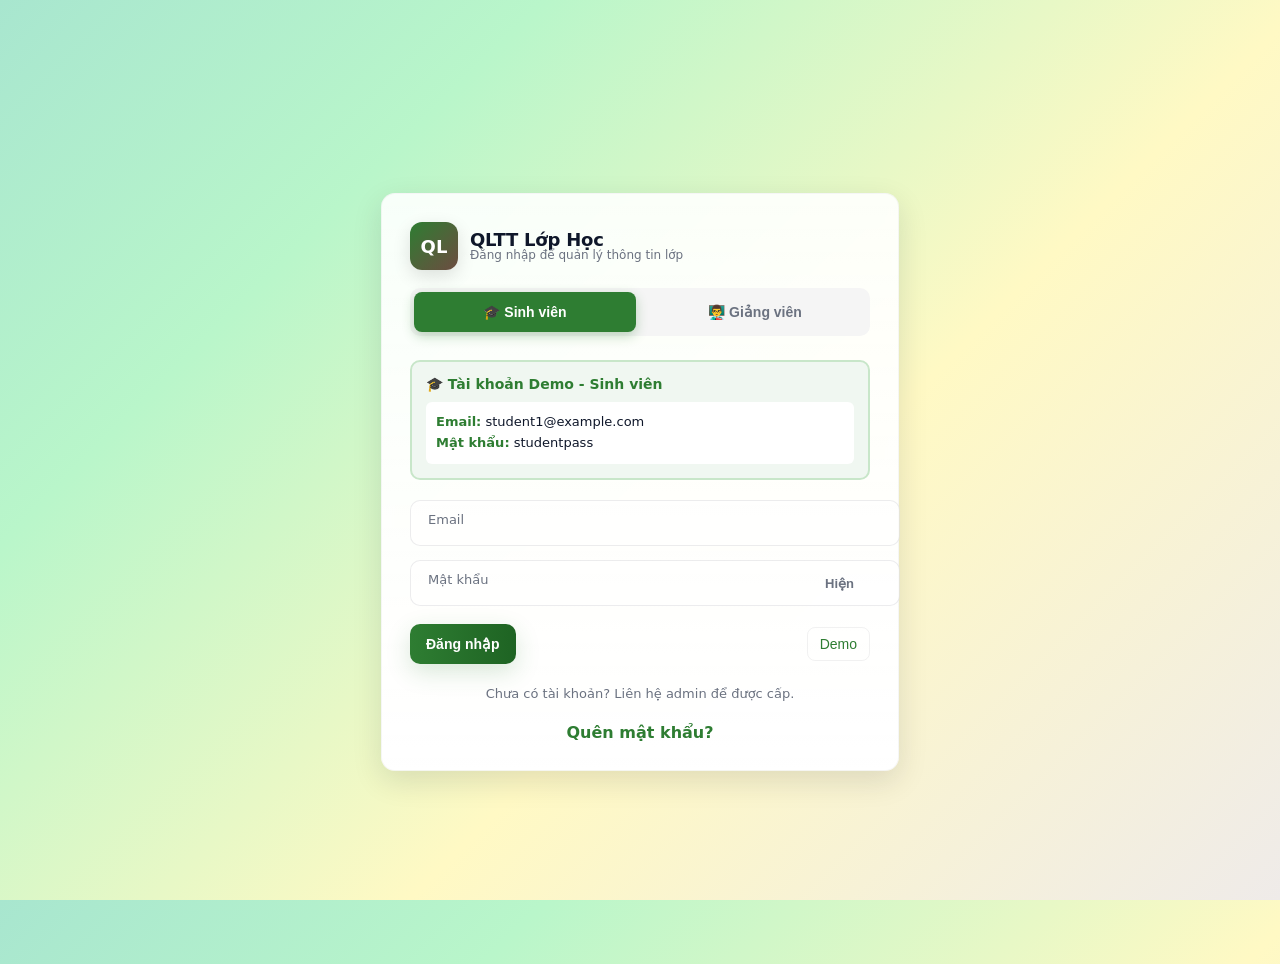
<file: qlilophoc-main/QLTT_LOPHOC-main/index.html>
<!DOCTYPE html>
<html lang="vi">
<head>
  <meta charset="UTF-8">
  <meta name="viewport" content="width=device-width, initial-scale=1.0">
  <title>Sinh viên - QLTT Lớp học</title>
  <link rel="stylesheet" href="student-dashboard.css">
</head>
<body>
  <div class="app">
    <!-- Sidebar -->
    <aside class="sidebar">
      <div class="brand">
        <div class="logo">SV</div>
        <div class="brand-text">
          <h1>QLTT Lớp học</h1>
          <p>Quản lý sinh viên</p>
        </div>
      </div>

      <nav class="nav-menu">
        <button class="nav-item active" data-section="dashboard">
          <span>📊</span> Tổng quan
        </button>
        <button class="nav-item" data-section="schedule">
          <span>📅</span> Lịch học
        </button>
        <button class="nav-item" data-section="grades">
          <span>📝</span> Điểm số
        </button>
        <button class="nav-item" data-section="attendance">
          <span>✓</span> Điểm danh
        </button>
        <button class="nav-item" data-section="documents">
          <span>📄</span> Tài liệu
        </button>
        <button class="nav-item" data-section="settings">
          <span>⚙️</span> Cài đặt
        </button>
      </nav>

      <div class="profile-section">
        <div class="profile-info">
          <div class="avatar" id="studentAvatar">
            <img id="avatarImg" src="" alt="" style="display:none">
            <div id="avatarPlaceholder">SV</div>
          </div>
          <div>
            <div class="profile-name" id="studentName">Sinh viên</div>
            <div class="profile-role" id="studentRole">Sinh viên</div>
          </div>
        </div>
        <button class="logout-btn" id="logoutBtn" type="button">Đăng xuất</button>
      </div>
    </aside>

    <!-- Main Content -->
    <main class="main-content">
      <!-- Dashboard Section -->
      <section id="dashboard-section" class="content-section active">
        <div class="header">
          <h2>Tổng quan</h2>
          <p>Chào mừng trở lại, xem thông tin học tập của bạn</p>
        </div>

        <div class="stats-grid">
          <div class="stat-card">
            <div class="stat-value" id="avgGrade">8.5</div>
            <div class="stat-label">Điểm trung bình</div>
          </div>
          <div class="stat-card">
            <div class="stat-value" id="totalCredits">24</div>
            <div class="stat-label">Tín chỉ đã học</div>
          </div>
          <div class="stat-card">
            <div class="stat-value" id="attendanceRate">92.5%</div>
            <div class="stat-label">Tỷ lệ chuyên cần</div>
          </div>
          <div class="stat-card">
            <div class="stat-value" id="totalClasses">6</div>
            <div class="stat-label">Môn học</div>
          </div>
        </div>

        <div class="card">
          <div class="card-header">
            <h3 class="card-title">Hoạt động gần đây</h3>
          </div>
          <div id="recentActivities">
            <div class="activity-item">
              <div class="activity-text">Thông báo: Lịch thi học kỳ</div>
              <div class="activity-time">1 giờ trước</div>
            </div>
            <div class="activity-item">
              <div class="activity-text">Giảng viên cập nhật điểm</div>
              <div class="activity-time">Hôm qua</div>
            </div>
            <div class="activity-item">
              <div class="activity-text">Tài liệu mới: Bài giảng Chương 3</div>
              <div class="activity-time">2 ngày trước</div>
            </div>
          </div>
        </div>

        <div class="card">
          <div class="card-header">
            <h3 class="card-title">Lịch học hôm nay</h3>
          </div>
          <div id="todaySchedule">
            <div class="schedule-item">
              <div class="schedule-title">Lập trình Web</div>
              <div class="schedule-meta">
                <span>⏰ 08:00 - 10:00</span>
                <span>📍 Phòng A101</span>
                <span>👨‍🏫 TS. Nguyễn Văn Giảng</span>
              </div>
            </div>
            <div class="schedule-item">
              <div class="schedule-title">Cơ sở dữ liệu</div>
              <div class="schedule-meta">
                <span>⏰ 13:00 - 15:00</span>
                <span>📍 Phòng B205</span>
                <span>👨‍🏫 TS. Trần Thị Hoa</span>
              </div>
            </div>
          </div>
        </div>
      </section>

      <!-- Schedule Section -->
      <section id="schedule-section" class="content-section">
        <div class="header">
          <h2>Lịch học</h2>
          <p>Xem lịch học theo tuần</p>
        </div>

        <div class="card">
          <div class="card-header">
            <h3 class="card-title">Tuần này</h3>
            <button class="btn btn-primary" onclick="window.location.href='schedule.html'">📅 Xem lịch đầy đủ</button>
          </div>
          <div id="weekSchedule">
            <div class="schedule-item">
              <div class="schedule-title">Lập trình Web</div>
              <div class="schedule-meta">
                <span>📅 Thứ 2</span>
                <span>⏰ 08:00 - 10:00</span>
                <span>📍 Phòng A101</span>
              </div>
            </div>
            <div class="schedule-item">
              <div class="schedule-title">Cơ sở dữ liệu</div>
              <div class="schedule-meta">
                <span>📅 Thứ 2</span>
                <span>⏰ 13:00 - 15:00</span>
                <span>📍 Phòng B205</span>
              </div>
            </div>
            <div class="schedule-item">
              <div class="schedule-title">Mạng máy tính</div>
              <div class="schedule-meta">
                <span>📅 Thứ 3</span>
                <span>⏰ 08:00 - 10:00</span>
                <span>📍 Phòng C301</span>
              </div>
            </div>
          </div>
        </div>
      </section>

      <!-- Grades Section -->
      <section id="grades-section" class="content-section">
        <div class="header">
          <h2>Điểm số</h2>
          <p>Xem điểm số và kết quả học tập</p>
        </div>

        <div class="card">
          <div class="card-header">
            <h3 class="card-title">Điểm số các môn</h3>
            <button class="btn btn-primary" onclick="window.location.href='grades.html'">📊 Xem chi tiết</button>
          </div>
          <div class="grades-list">
            <div class="grade-item">
              <div class="grade-info">
                <h4>Lập trình Web</h4>
                <p>Học kỳ 2 - 2024</p>
              </div>
              <div class="grade-value">8.6</div>
            </div>
            <div class="grade-item">
              <div class="grade-info">
                <h4>Cơ sở dữ liệu</h4>
                <p>Học kỳ 2 - 2024</p>
              </div>
              <div class="grade-value">8.5</div>
            </div>
            <div class="grade-item">
              <div class="grade-info">
                <h4>Mạng máy tính</h4>
                <p>Học kỳ 2 - 2024</p>
              </div>
              <div class="grade-value">7.8</div>
            </div>
          </div>
        </div>

        <div class="stats-grid">
          <div class="stat-card">
            <div class="stat-value">8.5</div>
            <div class="stat-label">Điểm TB chung</div>
          </div>
          <div class="stat-card">
            <div class="stat-value">5</div>
            <div class="stat-label">Môn đã qua</div>
          </div>
          <div class="stat-card">
            <div class="stat-value">2</div>
            <div class="stat-label">Môn xuất sắc</div>
          </div>
        </div>
      </section>

      <!-- Attendance Section -->
      <section id="attendance-section" class="content-section">
        <div class="header">
          <h2>Điểm danh</h2>
          <p>Theo dõi chuyên cần của bạn</p>
        </div>

        <div class="card">
          <div class="card-header">
            <h3 class="card-title">Tình hình chuyên cần</h3>
            <button class="btn btn-primary" onclick="window.location.href='attendance.html'">📋 Xem chi tiết</button>
          </div>
          
          <div class="stats-grid">
            <div class="stat-card">
              <div class="stat-value">92.5%</div>
              <div class="stat-label">Tỷ lệ chuyên cần</div>
            </div>
            <div class="stat-card">
              <div class="stat-value">44</div>
              <div class="stat-label">Buổi có mặt</div>
            </div>
            <div class="stat-card">
              <div class="stat-value">4</div>
              <div class="stat-label">Buổi vắng mặt</div>
            </div>
          </div>

          <div style="margin-top: 20px;">
            <h4 style="margin-bottom: 12px;">Chi tiết theo môn</h4>
            <div class="grades-list">
              <div class="grade-item">
                <div class="grade-info">
                  <h4>Lập trình Web</h4>
                  <p>12 buổi có mặt / 13 buổi</p>
                </div>
                <span class="badge badge-success">92%</span>
              </div>
              <div class="grade-item">
                <div class="grade-info">
                  <h4>Cơ sở dữ liệu</h4>
                  <p>11 buổi có mặt / 12 buổi</p>
                </div>
                <span class="badge badge-success">92%</span>
              </div>
              <div class="grade-item">
                <div class="grade-info">
                  <h4>Mạng máy tính</h4>
                  <p>10 buổi có mặt / 11 buổi</p>
                </div>
                <span class="badge badge-warning">91%</span>
              </div>
            </div>
          </div>
        </div>
      </section>

      <!-- Documents Section -->
      <section id="documents-section" class="content-section">
        <div class="header">
          <h2>Tài liệu</h2>
          <p>Tài liệu học tập từ giảng viên</p>
        </div>

        <div class="card">
          <div class="card-header">
            <h3 class="card-title">Tài liệu mới nhất</h3>
          </div>
          <div class="grades-list">
            <div class="grade-item">
              <div class="grade-info">
                <h4>📚 Bài giảng Chương 1 - Lập trình Web</h4>
                <p>TS. Nguyễn Văn Giảng • 15/01/2025</p>
              </div>
              <button class="btn btn-primary">Xem</button>
            </div>
            <div class="grade-item">
              <div class="grade-info">
                <h4>📝 Bài tập tuần 1 - Lập trình Web</h4>
                <p>TS. Nguyễn Văn Giảng • 16/01/2025</p>
              </div>
              <button class="btn btn-primary">Xem</button>
            </div>
            <div class="grade-item">
              <div class="grade-info">
                <h4>📋 Đề cương môn Cơ sở dữ liệu</h4>
                <p>TS. Trần Thị Hoa • 10/01/2025</p>
              </div>
              <button class="btn btn-primary">Xem</button>
            </div>
          </div>
        </div>
      </section>

      <!-- Settings Section -->
      <section id="settings-section" class="content-section">
        <div class="header">
          <h2>Cài đặt</h2>
          <p>Quản lý thông tin cá nhân</p>
        </div>

        <div class="card">
          <div class="card-header">
            <h3 class="card-title">Thông tin cá nhân</h3>
            <button class="btn btn-primary" id="editProfileBtn">✏️ Chỉnh sửa</button>
          </div>
          <div style="display: flex; gap: 20px; flex-wrap: wrap;">
            <div style="flex: 1; min-width: 250px;">
              <div class="form-group">
                <label>Họ tên</label>
                <div style="padding: 12px; background: #f9f9f9; border-radius: 8px;" id="displayName">Nguyễn Văn An</div>
              </div>
              <div class="form-group">
                <label>Email</label>
                <div style="padding: 12px; background: #f9f9f9; border-radius: 8px;" id="displayEmail">student1@example.com</div>
              </div>
              <div class="form-group">
                <label>Số điện thoại</label>
                <div style="padding: 12px; background: #f9f9f9; border-radius: 8px;" id="displayPhone">Chưa cập nhật</div>
              </div>
            </div>
            <div style="flex: 1; min-width: 250px;">
              <div class="form-group">
                <label>Địa chỉ</label>
                <div style="padding: 12px; background: #f9f9f9; border-radius: 8px;" id="displayAddress">Chưa cập nhật</div>
              </div>
              <div class="form-group">
                <label>Lớp</label>
                <div style="padding: 12px; background: #f9f9f9; border-radius: 8px;">CNTT-K20A</div>
              </div>
            </div>
          </div>
        </div>

        <div class="card">
          <div class="card-header">
            <h3 class="card-title">Bảo mật</h3>
          </div>
          <button class="btn btn-primary" id="changePasswordBtn">🔒 Đổi mật khẩu</button>
        </div>
      </section>
    </main>
  </div>

  <!-- Profile Modal -->
  <div id="profileModal" class="modal">
    <div class="modal-content">
      <div class="modal-header">
        <h3>Chỉnh sửa hồ sơ</h3>
        <button class="close-btn" data-modal="profileModal">&times;</button>
      </div>
      <div class="modal-body">
        <div style="text-align: center; margin-bottom: 20px;">
          <div id="modalAvatar" style="width: 96px; height: 96px; border-radius: 50%; background: var(--primary); margin: 0 auto; display: flex; align-items: center; justify-content: center; color: white; font-size: 36px; font-weight: 700; overflow: hidden;">
            <img id="modalAvatarImg" src="" alt="" style="width: 100%; height: 100%; object-fit: cover; display: none;">
            <div id="modalAvatarPlaceholder">SV</div>
          </div>
          <div style="margin-top: 12px;">
            <label for="avatarInput" class="btn btn-secondary" style="cursor: pointer;">Chọn ảnh</label>
            <button class="btn btn-secondary" id="removeAvatarBtn">Xóa ảnh</button>
            <input type="file" id="avatarInput" accept="image/*" style="display: none;">
          </div>
        </div>
        <div class="form-group">
          <label>Họ tên</label>
          <input type="text" id="modalName" class="form-input">
        </div>
        <div class="form-group">
          <label>Email</label>
          <input type="email" id="modalEmail" class="form-input" readonly>
        </div>
        <div class="form-group">
          <label>Số điện thoại</label>
          <input type="tel" id="modalPhone" class="form-input">
        </div>
        <div class="form-group">
          <label>Địa chỉ</label>
          <input type="text" id="modalAddress" class="form-input">
        </div>
      </div>
      <div class="modal-footer">
        <button class="btn btn-secondary" data-modal="profileModal">Hủy</button>
        <button class="btn btn-primary" id="saveProfileBtn">Lưu</button>
      </div>
    </div>
  </div>

  <!-- Change Password Modal -->
  <div id="passwordModal" class="modal">
    <div class="modal-content">
      <div class="modal-header">
        <h3>Đổi mật khẩu</h3>
        <button class="close-btn" data-modal="passwordModal">&times;</button>
      </div>
      <div class="modal-body">
        <div class="form-group">
          <label>Mật khẩu hiện tại</label>
          <input type="password" id="currentPassword" class="form-input">
        </div>
        <div class="form-group">
          <label>Mật khẩu mới</label>
          <input type="password" id="newPassword" class="form-input" minlength="8">
        </div>
        <div class="form-group">
          <label>Xác nhận mật khẩu mới</label>
          <input type="password" id="confirmPassword" class="form-input" minlength="8">
        </div>
        <div id="passwordError" style="color: var(--danger); font-size: 14px; display: none;"></div>
      </div>
      <div class="modal-footer">
        <button class="btn btn-secondary" data-modal="passwordModal">Hủy</button>
        <button class="btn btn-primary" id="savePasswordBtn">Cập nhật</button>
      </div>
    </div>
  </div>

  <script src="student-dashboard.js"></script>
</body>
</html>
</file>
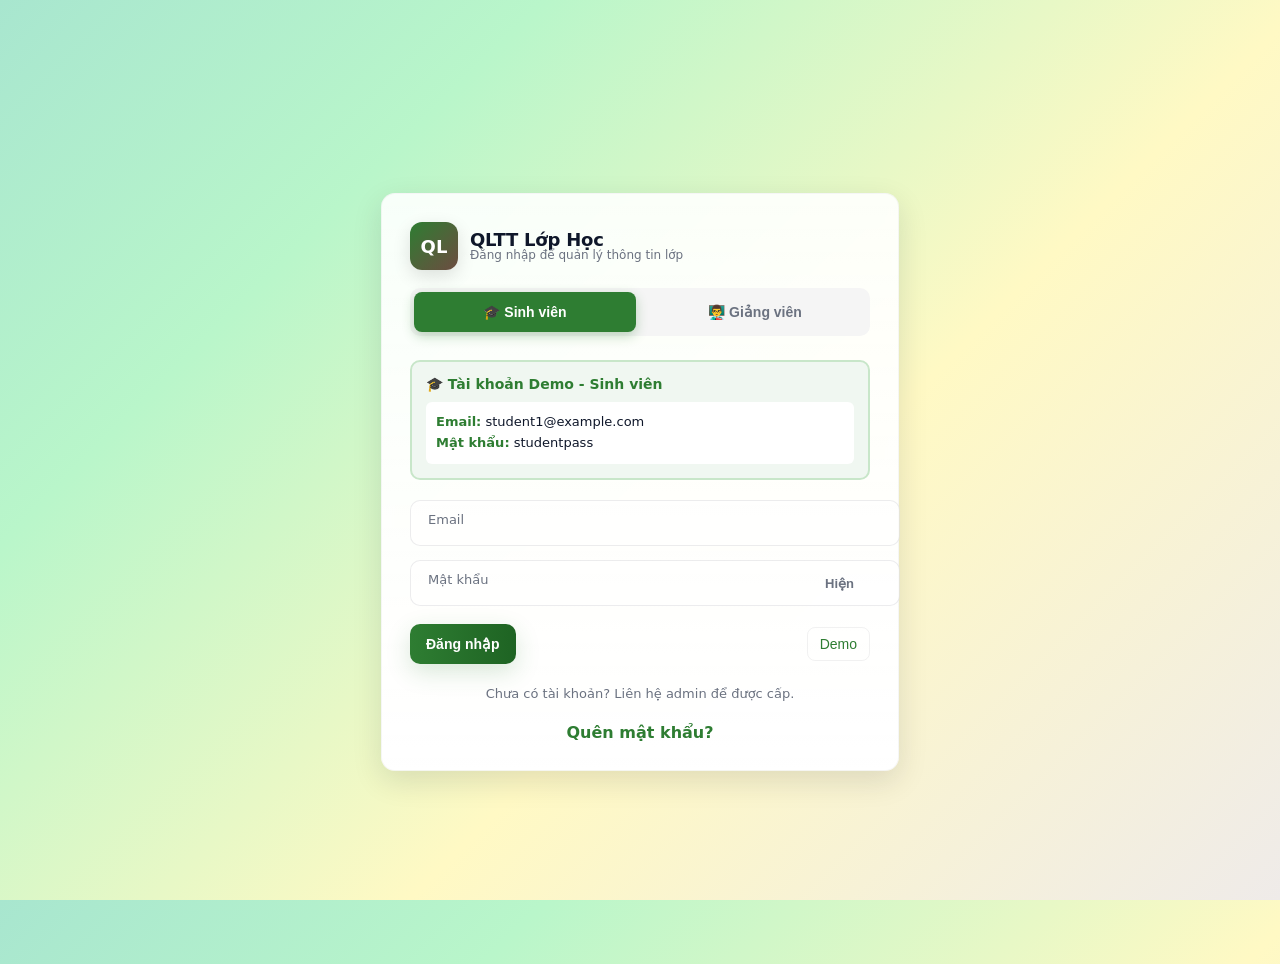
<file: qlilophoc-main/QLTT_LOPHOC-main/login.html>
<!doctype html>
<html lang="vi">
<head>
  <meta charset="utf-8" />
  <meta name="viewport" content="width=device-width,initial-scale=1" />
  <title>Đăng nhập - QLTT_LopHoc</title>
  <link rel="stylesheet" href="login.css">
</head>
<body>
  <div class="wrap">
    <main class="card" role="main" aria-labelledby="signin-title">
      <div class="header">
        <div class="logo" aria-hidden="true">QL</div>
        <div class="brand">
          <h1 id="signin-title">QLTT Lớp Học</h1>
          <p>Đăng nhập để quản lý thông tin lớp</p>
        </div>
      </div>

      <!-- Role Selector -->
      <div class="role-tabs">
        <button type="button" class="role-tab active" data-role="student">
          🎓 Sinh viên
        </button>
        <button type="button" class="role-tab" data-role="teacher">
          👨‍🏫 Giảng viên
        </button>
      </div>

      <!-- Demo Info Box -->
      <div class="demo-info" id="demoInfo">
        <h3>🎓 Tài khoản Demo - Sinh viên</h3>
        <div class="demo-credentials">
          <div><strong>Email:</strong> student1@example.com</div>
          <div><strong>Mật khẩu:</strong> studentpass</div>
        </div>
      </div>

      <form id="loginForm" novalidate>
        <div class="field">
          <input id="email" name="email" type="email" placeholder=" " autocomplete="username" required>
          <label for="email">Email</label>
          <div id="emailErr" class="error" aria-live="polite"></div>
        </div>

        <div class="field" style="position:relative;">
          <input id="password" name="password" type="password" placeholder=" " autocomplete="current-password" required minlength="8">
          <label for="password">Mật khẩu</label>
          <button id="pwdToggle" type="button" aria-label="Hiển thị mật khẩu" aria-pressed="false">
            Hiện
          </button>
          <div id="pwdErr" class="error" aria-live="polite"></div>
        </div>

        <div class="actions">
          <button type="submit" class="btn" id="submitBtn">Đăng nhập</button>
          <button type="button" class="btn secondary" id="demoBtn" title="Sử dụng tài khoản demo">Demo</button>
        </div>

        <div class="note">
          Chưa có tài khoản? Liên hệ admin để được cấp.
        </div>

        <div style="text-align:center; margin-top:8px;">
          <a href="#" id="forgotLink" style="color:var(--accent); font-weight:600; text-decoration:none;">Quên mật khẩu?</a>
        </div>
      </form>
    </main>
  </div>

  <!-- Forgot Password Modal -->
  <div id="forgotModal" aria-hidden="true" class="forgot-modal" role="dialog" aria-labelledby="fp-title">
    <div class="forgot-card" role="document">
      <h2 id="fp-title">Yêu cầu đặt lại mật khẩu</h2>
      <p>Nhập email để nhận liên kết đặt lại mật khẩu (demo frontend).</p>
      <div style="display:flex; gap:8px; margin-bottom:8px;">
        <input id="fpEmail" type="email" placeholder="Email" style="flex:1; padding:10px 12px; border-radius:8px; border:1px solid rgba(16,24,40,0.08);">
        <button id="fpSend" class="btn" style="padding:10px 12px;">Gửi</button>
      </div>
      <div id="fpMsg" class="help" aria-live="polite"></div>
      <div style="display:flex; justify-content:flex-end; gap:8px; margin-top:12px;">
        <button id="fpClose" class="btn secondary">Đóng</button>
      </div>
    </div>
  </div>

  <div id="toast" class="toast" role="status" aria-live="polite"></div>

  <script src="login.js"></script>
  <!-- Thêm trước <script src="login.js"></script> -->
<script src="assets/js/api.js"></script>
<script src="login.js"></script>
</body>
</html>
</file>
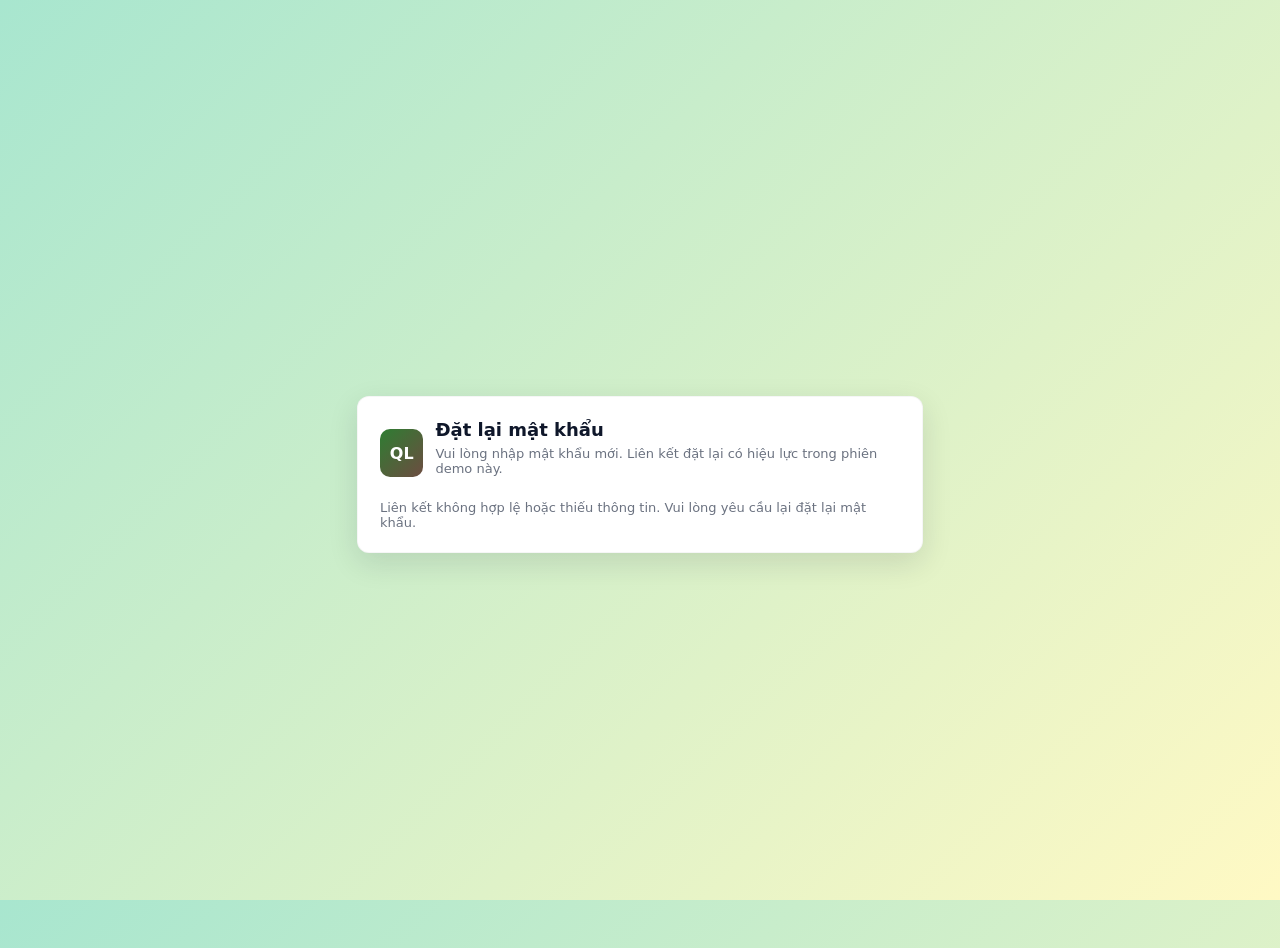
<file: qlilophoc-main/QLTT_LOPHOC-main/reset.html>
<!doctype html>
<html lang="vi">
<head>
  <meta charset="utf-8" />
  <meta name="viewport" content="width=device-width,initial-scale=1" />
  <title>Đặt lại mật khẩu - QLTT_LopHoc</title>
  <style>
    :root{
      --bg-1:#a8e6cf; --accent:#2e7d32; --muted:#6b7280; --danger:#e15858; --card:#fff;
      --radius:12px; --shadow: 0 10px 30px rgba(16,24,40,0.12);
    }
    html,body{ height:100%; margin:0; font-family:Inter, system-ui, Arial; background:linear-gradient(135deg,#a8e6cf,#fff9c4); color:#0f172a; }
    .wrap{ min-height:100vh; display:flex; align-items:center; justify-content:center; padding:24px; }
    .card{ width:100%; max-width:520px; background:var(--card); border-radius:var(--radius); padding:22px; box-shadow:var(--shadow); border:1px solid rgba(16,24,40,0.04);}
    h1{ margin:0 0 6px 0; font-size:18px; }
    p{ margin:0 0 12px 0; color:var(--muted); font-size:13px; }
    .field{ margin-bottom:12px; }
    input{ width:100%; padding:12px 10px; border-radius:10px; border:1px solid rgba(16,24,40,0.08); }
    .btn{ padding:10px 14px; border-radius:10px; background:linear-gradient(90deg,var(--accent),#1b5e20); color:#fff; border:none; cursor:pointer; }
    .btn.secondary{ background:transparent; color:var(--muted); border:1px solid rgba(16,24,40,0.06); }
    .error{ color:var(--danger); font-size:13px; margin-top:6px; }
    .help{ color:var(--muted); font-size:13px; }
    .toast{ position:fixed; left:50%; transform:translateX(-50%); bottom:24px; background:rgba(0,0,0,0.85); color:#fff; padding:8px 12px; border-radius:10px; display:none; }
    .toast.show{ display:block; }
  </style>
</head>
<body>
  <div class="wrap">
    <main class="card" role="main" aria-labelledby="reset-title">
      <div style="display:flex; gap:12px; align-items:center; margin-bottom:12px;">
        <div style="width:48px;height:48px;border-radius:10px;background:linear-gradient(135deg,var(--accent),#6d4c41);display:flex;align-items:center;justify-content:center;color:#fff;font-weight:700;">QL</div>
        <div>
          <h1 id="reset-title">Đặt lại mật khẩu</h1>
          <p id="subText">Vui lòng nhập mật khẩu mới. Liên kết đặt lại có hiệu lực trong phiên demo này.</p>
        </div>
      </div>

      <div id="status" class="help" aria-live="polite"></div>

      <form id="resetForm" style="margin-top:10px;">
        <div class="field">
          <label for="newPwd" style="display:block;margin-bottom:6px;">Mật khẩu mới</label>
          <input id="newPwd" type="password" autocomplete="new-password" required minlength="8">
        </div>
        <div class="field">
          <label for="confirmPwd" style="display:block;margin-bottom:6px;">Xác nhận mật khẩu</label>
          <input id="confirmPwd" type="password" autocomplete="new-password" required minlength="8">
          <div id="pwdErr" class="error" aria-live="polite"></div>
        </div>

        <div style="display:flex; gap:10px; justify-content:space-between; margin-top:8px;">
          <button type="submit" class="btn">Đặt lại mật khẩu</button>
          <button type="button" id="backLogin" class="btn secondary">Quay về đăng nhập</button>
        </div>
      </form>
    </main>
  </div>

  <div id="toast" class="toast" role="status" aria-live="polite"></div>

  <script>
    (function(){
      const params = new URLSearchParams(location.search);
      const token = params.get('token') || '';
      const email = params.get('email') || '';
      const status = document.getElementById('status');
      const form = document.getElementById('resetForm');
      const newPwd = document.getElementById('newPwd');
      const confirmPwd = document.getElementById('confirmPwd');
      const pwdErr = document.getElementById('pwdErr');
      const toast = document.getElementById('toast');
      const backLogin = document.getElementById('backLogin');

      function showToast(t, time=2200){ toast.textContent = t; toast.classList.add('show'); clearTimeout(toast._t); toast._t = setTimeout(()=> toast.classList.remove('show'), time); }

      if(!token || !email){
        status.textContent = 'Liên kết không hợp lệ hoặc thiếu thông tin. Vui lòng yêu cầu lại đặt lại mật khẩu.';
        form.style.display = 'none';
      } else {
        // verify token against localStorage (frontend demo)
        const stored = localStorage.getItem('resetToken::' + email.toLowerCase());
        let ok = false;
        try{
          if(stored){
            const obj = JSON.parse(stored);
            if(obj && obj.token === token) ok = true;
          }
        } catch(e){ /* ignore */ }

        if(!ok){
          status.innerHTML = 'Token không hợp lệ hoặc đã hết hạn (demo). Vui lòng thực hiện lại yêu cầu đặt lại.';
          form.style.display = 'none';
        } else {
          status.textContent = 'Liên kết hợp lệ cho ' + email + '. Vui lòng nhập mật khẩu mới.';
        }
      }

      function validatePasswords(){
        pwdErr.textContent = '';
        const a = newPwd.value || '';
        const b = confirmPwd.value || '';
        if(a.length < 8) { pwdErr.textContent = 'Mật khẩu phải có ít nhất 8 ký tự.'; return false; }
        if(a !== b){ pwdErr.textContent = 'Mật khẩu xác nhận không khớp.'; return false; }
        return true;
      }

      form.addEventListener('submit', (e)=>{
        e.preventDefault();
        if(!validatePasswords()) return;
        // simulate reset request
        showToast('Đang đặt lại mật khẩu...', 1200);
        setTimeout(()=>{
          // frontend-demo: remove stored token and optionally mark password changed
          localStorage.removeItem('resetToken::' + email.toLowerCase());
          // optionally store a flag that password was changed
          localStorage.setItem('pwChanged::' + email.toLowerCase(), Date.now());
          showToast('Đặt lại mật khẩu thành công', 1500);
          setTimeout(()=> location.href = './login.html', 900);
        }, 900);
      });

      backLogin.addEventListener('click', ()=> location.href = './login.html');

      [newPwd, confirmPwd].forEach(inp => inp.addEventListener('input', ()=> { pwdErr.textContent=''; }));
    })();
  </script>
</body>
</html>
</file>
<file: qlilophoc-main/QLTT_LOPHOC-main/student-dashboard.css>
* {
  margin: 0;
  padding: 0;
  box-sizing: border-box;
}

:root {
  --primary: #2e7d32;
  --primary-dark: #1b5e20;
  --secondary: #4caf50;
  --accent: #66bb6a;
  --bg: #f5f5f5;
  --card: #ffffff;
  --text: #212121;
  --text-secondary: #757575;
  --border: #e0e0e0;
  --danger: #f44336;
  --warning: #ff9800;
  --info: #2196f3;
  --success: #4caf50;
  --shadow: 0 2px 8px rgba(0,0,0,0.1);
}

body {
  font-family: 'Segoe UI', Tahoma, Geneva, Verdana, sans-serif;
  background: var(--bg);
  color: var(--text);
  line-height: 1.6;
}

.app {
  display: flex;
  min-height: 100vh;
}

/* Sidebar */
.sidebar {
  width: 260px;
  background: var(--card);
  border-right: 1px solid var(--border);
  padding: 20px;
  display: flex;
  flex-direction: column;
  position: fixed;
  height: 100vh;
  overflow-y: auto;
  z-index: 100;
}

.brand {
  display: flex;
  align-items: center;
  gap: 12px;
  margin-bottom: 30px;
  padding-bottom: 20px;
  border-bottom: 1px solid var(--border);
}

.logo {
  width: 48px;
  height: 48px;
  background: linear-gradient(135deg, var(--primary), var(--primary-dark));
  border-radius: 12px;
  display: flex;
  align-items: center;
  justify-content: center;
  color: white;
  font-weight: 700;
  font-size: 20px;
  flex-shrink: 0;
}

.brand-text h1 {
  font-size: 18px;
  color: var(--text);
  margin-bottom: 4px;
}

.brand-text p {
  font-size: 12px;
  color: var(--text-secondary);
}

.nav-menu {
  flex: 1;
  display: flex;
  flex-direction: column;
  gap: 4px;
}

.nav-item {
  padding: 12px 16px;
  border-radius: 8px;
  cursor: pointer;
  transition: all 0.2s;
  display: flex;
  align-items: center;
  gap: 10px;
  background: transparent;
  border: none;
  width: 100%;
  text-align: left;
  font-size: 14px;
  color: var(--text);
  font-weight: 500;
}

.nav-item:hover {
  background: #f5f5f5;
}

.nav-item.active {
  background: var(--primary);
  color: white;
}

.nav-item span {
  font-size: 18px;
}

.profile-section {
  padding: 16px;
  background: #f9f9f9;
  border-radius: 12px;
  margin-top: 20px;
}

.profile-info {
  display: flex;
  align-items: center;
  gap: 12px;
  margin-bottom: 12px;
}

.avatar {
  width: 44px;
  height: 44px;
  border-radius: 50%;
  background: var(--primary);
  display: flex;
  align-items: center;
  justify-content: center;
  color: white;
  font-weight: 600;
  font-size: 16px;
  flex-shrink: 0;
  overflow: hidden;
}

.avatar img {
  width: 100%;
  height: 100%;
  object-fit: cover;
}

.profile-name {
  font-weight: 600;
  font-size: 14px;
  color: var(--text);
}

.profile-role {
  font-size: 12px;
  color: var(--text-secondary);
}

.logout-btn {
  width: 100%;
  padding: 10px;
  background: var(--danger);
  color: white;
  border: none;
  border-radius: 8px;
  cursor: pointer;
  font-size: 14px;
  font-weight: 600;
  transition: background 0.2s;
  font-family: inherit;
}

.logout-btn:hover {
  background: #d32f2f;
  transform: translateY(-2px);
  box-shadow: 0 4px 12px rgba(244, 67, 54, 0.3);
}

/* Main Content */
.main-content {
  flex: 1;
  margin-left: 260px;
  padding: 30px;
  min-height: 100vh;
}

.content-section {
  display: none;
}

.content-section.active {
  display: block;
}

.header {
  background: var(--card);
  padding: 20px 30px;
  border-radius: 12px;
  margin-bottom: 30px;
  box-shadow: var(--shadow);
}

.header h2 {
  font-size: 28px;
  margin-bottom: 8px;
  color: var(--text);
}

.header p {
  color: var(--text-secondary);
  font-size: 14px;
}

/* Cards */
.card {
  background: var(--card);
  border-radius: 12px;
  padding: 24px;
  box-shadow: var(--shadow);
  margin-bottom: 20px;
}

.card-header {
  display: flex;
  justify-content: space-between;
  align-items: center;
  margin-bottom: 20px;
  flex-wrap: wrap;
  gap: 12px;
}

.card-title {
  font-size: 18px;
  font-weight: 600;
  color: var(--text);
}

/* Stats Grid */
.stats-grid {
  display: grid;
  grid-template-columns: repeat(auto-fit, minmax(200px, 1fr));
  gap: 20px;
  margin-bottom: 30px;
}

.stat-card {
  background: var(--card);
  padding: 24px;
  border-radius: 12px;
  box-shadow: var(--shadow);
  border-left: 4px solid var(--primary);
  transition: transform 0.2s;
}

.stat-card:hover {
  transform: translateY(-4px);
}

.stat-value {
  font-size: 36px;
  font-weight: 700;
  color: var(--primary);
  margin-bottom: 8px;
}

.stat-label {
  font-size: 14px;
  color: var(--text-secondary);
}

/* Activity Items */
.activity-item {
  padding: 12px 0;
  border-bottom: 1px solid var(--border);
  display: flex;
  justify-content: space-between;
  align-items: center;
}

.activity-item:last-child {
  border-bottom: none;
}

.activity-text {
  color: var(--text);
  font-size: 14px;
}

.activity-time {
  color: var(--text-secondary);
  font-size: 12px;
}

/* Schedule Items */
.schedule-item {
  padding: 16px;
  background: #f9f9f9;
  border-radius: 8px;
  margin-bottom: 12px;
  border-left: 4px solid var(--primary);
  transition: transform 0.2s;
}

.schedule-item:hover {
  transform: translateX(4px);
  background: #f0f7f1;
}

.schedule-title {
  font-weight: 600;
  font-size: 16px;
  margin-bottom: 8px;
  color: var(--text);
}

.schedule-meta {
  font-size: 12px;
  color: var(--text-secondary);
  display: flex;
  gap: 16px;
}

/* Grades Table */
.grades-list {
  display: flex;
  flex-direction: column;
  gap: 12px;
}

.grade-item {
  padding: 16px;
  background: #f9f9f9;
  border-radius: 8px;
  display: flex;
  justify-content: space-between;
  align-items: center;
  transition: transform 0.2s;
}

.grade-item:hover {
  transform: translateX(4px);
  background: #f0f7f1;
}

.grade-info h4 {
  font-size: 16px;
  color: var(--text);
  margin-bottom: 4px;
}

.grade-info p {
  font-size: 12px;
  color: var(--text-secondary);
}

.grade-value {
  font-size: 28px;
  font-weight: 700;
  color: var(--primary);
}

/* Badges */
.badge {
  display: inline-block;
  padding: 4px 12px;
  border-radius: 12px;
  font-size: 12px;
  font-weight: 600;
}

.badge-success {
  background: #e8f5e9;
  color: var(--success);
}

.badge-danger {
  background: #ffebee;
  color: var(--danger);
}

.badge-warning {
  background: #fff3e0;
  color: var(--warning);
}

.badge-info {
  background: #e3f2fd;
  color: var(--info);
}

/* Buttons */
.btn {
  padding: 10px 20px;
  border: none;
  border-radius: 8px;
  cursor: pointer;
  font-size: 14px;
  font-weight: 600;
  transition: all 0.2s;
  display: inline-flex;
  align-items: center;
  gap: 8px;
  font-family: inherit;
}

.btn:hover {
  transform: translateY(-2px);
  box-shadow: 0 4px 12px rgba(0,0,0,0.15);
}

.btn-primary {
  background: var(--primary);
  color: white;
}

.btn-primary:hover {
  background: var(--primary-dark);
}

.btn-secondary {
  background: var(--text-secondary);
  color: white;
}

/* Modals */
.modal {
  display: none;
  position: fixed;
  top: 0;
  left: 0;
  width: 100%;
  height: 100%;
  background: rgba(0, 0, 0, 0.5);
  z-index: 1000;
  align-items: center;
  justify-content: center;
}

.modal.active {
  display: flex;
}

.modal-content {
  background: var(--card);
  border-radius: 12px;
  width: 90%;
  max-width: 500px;
  max-height: 90vh;
  overflow-y: auto;
  box-shadow: 0 8px 32px rgba(0,0,0,0.2);
}

.modal-header {
  padding: 20px 24px;
  border-bottom: 1px solid var(--border);
  display: flex;
  justify-content: space-between;
  align-items: center;
}

.modal-header h3 {
  font-size: 20px;
  color: var(--text);
}

.close-btn {
  background: none;
  border: none;
  font-size: 28px;
  cursor: pointer;
  color: var(--text-secondary);
  width: 32px;
  height: 32px;
  display: flex;
  align-items: center;
  justify-content: center;
  border-radius: 4px;
  transition: background 0.2s;
}

.close-btn:hover {
  background: #f5f5f5;
}

.modal-body {
  padding: 24px;
}

.modal-footer {
  padding: 16px 24px;
  border-top: 1px solid var(--border);
  display: flex;
  justify-content: flex-end;
  gap: 12px;
}

/* Forms */
.form-group {
  margin-bottom: 20px;
}

.form-group label {
  display: block;
  margin-bottom: 8px;
  font-weight: 600;
  color: var(--text);
  font-size: 14px;
}

.form-input,
.form-textarea {
  width: 100%;
  padding: 12px 16px;
  border: 1px solid var(--border);
  border-radius: 8px;
  font-size: 14px;
  font-family: inherit;
  transition: border 0.2s;
}

.form-input:focus,
.form-textarea:focus {
  outline: none;
  border-color: var(--primary);
}

/* Responsive */
@media (max-width: 768px) {
  .sidebar {
    width: 220px;
  }

  .main-content {
    margin-left: 220px;
    padding: 20px;
  }

  .stats-grid {
    grid-template-columns: 1fr;
  }

  .card-header {
    flex-direction: column;
    align-items: flex-start;
  }
}

@media (max-width: 576px) {
  .sidebar {
    width: 100%;
    position: relative;
    height: auto;
  }

  .main-content {
    margin-left: 0;
    padding: 15px;
  }

  .header h2 {
    font-size: 22px;
  }
}
</file>
<file: qlilophoc-main/QLTT_LOPHOC-main/login.css>
:root{
  --bg-1:#a8e6cf;
  --bg-2:#dcedc1;
  --accent:#2e7d32;
  --accent-2:#6d4c41;
  --card:#ffffff;
  --muted:#6b7280;
  --danger:#e15858;
  --radius:14px;
  --shadow: 0 10px 30px rgba(16,24,40,0.12);
  --glass: rgba(255,255,255,0.6);
}

html,body{
  height:100%;
  margin:0;
  font-family: Inter, ui-sans-serif, system-ui, -apple-system, "Segoe UI", Roboto, "Helvetica Neue", Arial;
  -webkit-font-smoothing:antialiased;
  -moz-osx-font-smoothing:grayscale;
  background: linear-gradient(135deg, var(--bg-1) 0%, #b9f6ca 25%, #fff9c4 60%, #efebe9 100%);
  color:#0f172a;
}

.wrap{
  min-height:100vh;
  display:flex;
  align-items:center;
  justify-content:center;
  padding:32px;
}

.card{
  width:100%;
  max-width:460px;
  background: linear-gradient(180deg, rgba(255,255,255,0.9), var(--card));
  border-radius: var(--radius);
  box-shadow: var(--shadow);
  padding:28px;
  backdrop-filter: blur(6px) saturate(120%);
  border: 1px solid rgba(16,24,40,0.04);
}

.header{
  display:flex;
  gap:12px;
  align-items:center;
  margin-bottom:18px;
}

.logo{
  width:48px;
  height:48px;
  border-radius:12px;
  background: linear-gradient(135deg,var(--accent),var(--accent-2));
  display:inline-flex;
  align-items:center;
  justify-content:center;
  color:#fff;
  font-weight:700;
  font-size:18px;
  box-shadow: 0 6px 18px rgba(0,0,0,0.12);
}

.brand{
  line-height:1;
}

.brand h1{
  margin:0;
  font-size:18px;
  letter-spacing:-0.2px;
}

.brand p{
  margin:0;
  font-size:12px;
  color:var(--muted);
}

/* Role Selector Tabs */
.role-tabs {
  display: flex;
  gap: 8px;
  margin-bottom: 24px;
  background: #f5f5f5;
  padding: 4px;
  border-radius: 10px;
}

.role-tab {
  flex: 1;
  padding: 12px;
  border: none;
  background: transparent;
  border-radius: 8px;
  cursor: pointer;
  font-weight: 600;
  font-size: 14px;
  color: var(--muted);
  transition: all 0.3s;
}

.role-tab.active {
  background: var(--accent);
  color: white;
  box-shadow: 0 4px 12px rgba(46, 125, 50, 0.3);
}

.role-tab:hover:not(.active) {
  background: rgba(46, 125, 50, 0.1);
}

/* Demo Info Box */
.demo-info {
  background: #f0f7f1;
  border: 2px solid #c8e6c9;
  border-radius: 10px;
  padding: 14px;
  margin-bottom: 20px;
}

.demo-info h3 {
  margin: 0 0 10px 0;
  font-size: 14px;
  color: var(--accent);
  display: flex;
  align-items: center;
  gap: 6px;
}

.demo-credentials {
  background: white;
  padding: 10px;
  border-radius: 6px;
  font-size: 13px;
  line-height: 1.6;
}

.demo-credentials strong {
  color: var(--accent);
}

form {
  display:flex;
  flex-direction:column;
  gap:14px;
}

.field{
  position:relative;
  display:block;
}

input[type="email"],
input[type="password"]{
  width:100%;
  padding:16px 14px 12px 14px;
  border-radius:10px;
  border:1px solid rgba(16,24,40,0.08);
  background: var(--glass);
  font-size:14px;
  outline:none;
  transition: box-shadow .15s ease, border-color .15s ease, transform .06s ease;
}

.field label{
  position:absolute;
  left:12px;
  top:12px;
  background:transparent;
  color:var(--muted);
  font-size:13px;
  padding:0 6px;
  transition: transform .12s ease, top .12s ease, font-size .12s ease, color .12s ease;
  pointer-events:none;
}

input:focus + label,
input:not(:placeholder-shown) + label{
  top:-8px;
  transform:translateY(0);
  font-size:11px;
  color:var(--accent);
  background: transparent;
}

input:focus{
  border-color: rgba(46,125,50,0.9);
  box-shadow: 0 6px 18px rgba(46,125,50,0.08);
}

.help{
  font-size:12px;
  color:var(--muted);
  margin-top:6px;
}

.error{
  font-size:13px;
  color:var(--danger);
  margin-top:6px;
  display:none;
  animation: fade .2s ease;
}

.error.show{ 
  display:block; 
}

.actions{
  display:flex;
  gap:10px;
  align-items:center;
  justify-content:space-between;
  margin-top:4px;
}

.btn{
  padding:12px 16px;
  border-radius:10px;
  border:none;
  cursor:pointer;
  font-weight:600;
  color:#fff;
  background:linear-gradient(90deg,var(--accent),#1b5e20 120%);
  box-shadow: 0 8px 24px rgba(46,125,50,0.18);
  transition: transform .14s ease, box-shadow .14s ease, opacity .12s ease;
  display:inline-flex;
  align-items:center;
  gap:8px;
  font-size: 14px;
}

.btn:active{ 
  transform: translateY(1px) scale(.998); 
}

.btn.secondary{
  background:transparent;
  color:var(--accent-2);
  border:1px solid rgba(16,24,40,0.06);
  box-shadow:none;
}

.btn:hover{ 
  transform: translateY(-3px); 
  box-shadow: 0 16px 36px rgba(16,24,40,0.12); 
}

.note{
  text-align:center;
  font-size:13px;
  color:var(--muted);
  margin-top:8px;
}

.toast{
  position:fixed;
  left:50%;
  transform:translateX(-50%);
  bottom:34px;
  background:rgba(0,0,0,0.85);
  color:#fff;
  padding:10px 14px;
  border-radius:10px;
  font-size:13px;
  display:none;
  box-shadow:0 8px 30px rgba(2,6,23,0.36);
  z-index: 9999;
}

.toast.show{ 
  display:block; 
  animation: pop .28s cubic-bezier(.2,.9,.22,1); 
}

@keyframes pop{
  from{ transform: translateX(-50%) translateY(8px) scale(.98); opacity:0 }
  to{ transform: translateX(-50%) translateY(0) scale(1); opacity:1 }
}

@keyframes fade{ 
  from{ opacity:0 } 
  to{ opacity:1 } 
}

/* Forgot Password Modal */
.forgot-modal {
  position:fixed;
  left:50%;
  top:50%;
  transform:translate(-50%,-50%);
  z-index:1000;
  width:90%;
  max-width:400px;
  background:#fff;
  border-radius: var(--radius);
  box-shadow: 0 10px 30px rgba(16,24,40,0.12);
  padding:24px;
  display:none;
}

.forgot-modal[aria-hidden="false"] {
  display: block;
}

.forgot-card{
  display:flex;
  flex-direction:column;
  gap:16px;
}

.forgot-card h2{
  margin:0;
  font-size:16px;
  color:var(--accent);
}

.forgot-card p{
  margin:0;
  font-size:13px;
  color:var(--muted);
}

.btn.secondary{
  background:transparent;
  color:var(--accent);
  border:1px solid rgba(16,24,40,0.06);
  box-shadow:none;
  padding:8px 12px;
  border-radius:8px;
  cursor:pointer;
  font-weight:500;
  transition: background .15s ease;
}

.btn.secondary:hover{
  background:rgba(46,125,50,0.04);
}

#pwdToggle {
  position:absolute; 
  right:10px; 
  top:50%; 
  transform:translateY(-50%); 
  background:transparent; 
  border:none; 
  cursor:pointer; 
  color:var(--muted); 
  font-weight:600; 
  padding:6px;
  font-size: 13px;
}

/* Responsive */
@media (max-width:420px){
  .card{ 
    padding:18px; 
    border-radius:12px; 
  }
  
  .logo{ 
    width:44px; 
    height:44px; 
    font-size:16px; 
    border-radius:10px; 
  }
  
  #pwdToggle{ 
    right:8px; 
    font-size:13px; 
    padding:4px; 
  }
  
  .role-tabs {
    font-size: 13px;
  }
  
  .role-tab {
    padding: 10px;
  }
}
</file>
